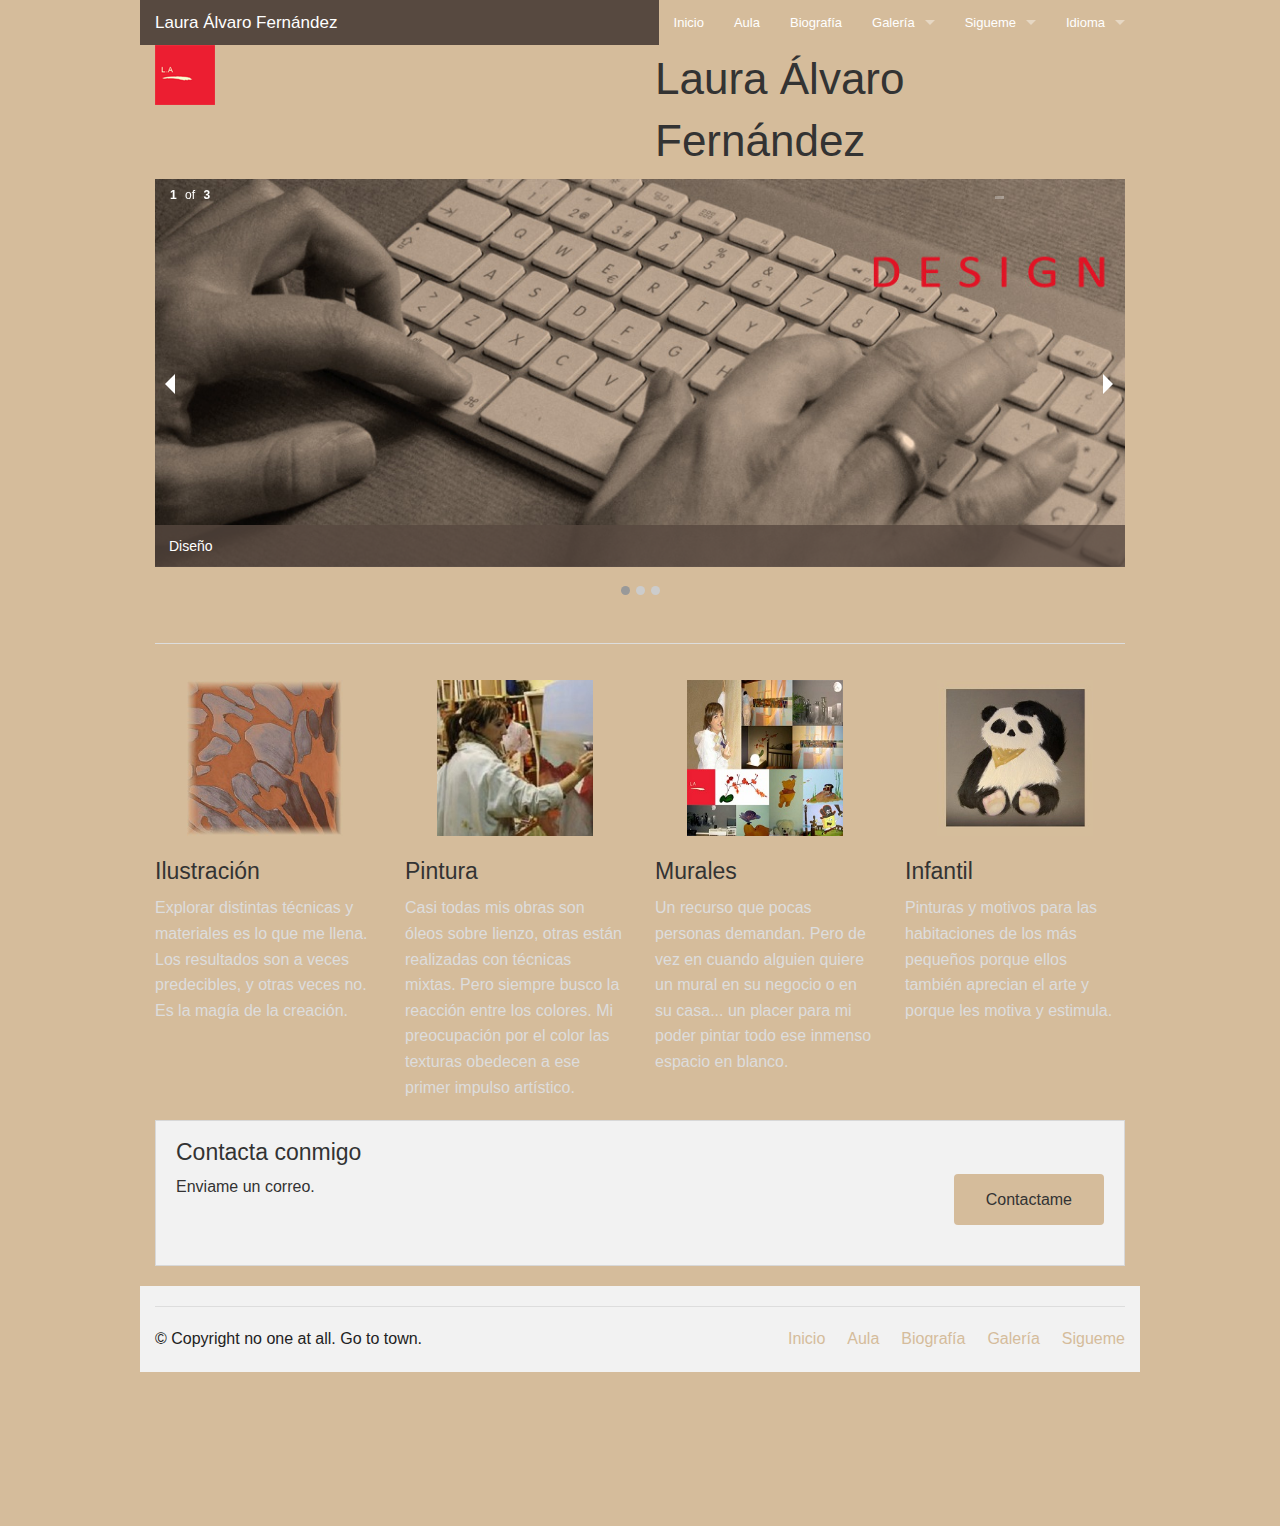
<file: index.html>
﻿<!doctype html>
<html class="no-js" lang="es">
    <head>
        <meta charset="utf-8" />
        <meta name="viewport" content="width=device-width, initial-scale=1.0" />
        <meta name="google-site-verification" content="RPw7NHPspMvpUeJWA0g98Z6RGwYEARPTIx4iC9nxa9I" />
        <title>Laura Álvaro Fernández </title>
        <meta name="Description" content="Licenciada en Diseño de Moda por la Universidad de Southampton, U. K.
              Titulada en  Diseño Gráfico, Diseño Web, Decoración y Escaparatismo"/>
        <meta name="Keywords" lang="es" content="Pintora, Muralista, Diseñadora, Diseño Gráfico, Diseño Web, Decoración, Escaparatismo, Diseño de Moda"/>
        <meta name="Keywords" lang="en" content="Painter, Muralist, Designer, Graphic Design, Web Design, Decoration, Showcase, Fashion Design"/>
        <meta name="google-translate-customization" content="1d3f72f77b110b6b-ebbe14d9078491ab-g0b8064a8854b1e67-e"/>
        <link rel="icon" type="image/png" href="favicon.ico" />
        <link id="normalizar" rel="stylesheet" href="css/normalize.css" />
        <link id="fundacion" rel="stylesheet" href="css/foundation.css" />
        <link id="fundacion_iconos" rel="stylesheet" href="css/foundation-icons.css" />
        <link id="personal" rel="stylesheet" href="css/personalizacion.css" />
        <link rel="alternate" type="application/rss+xml" title="ROR" href="ror.xml" />
        <link type="text/plain" rel="author" href="http://www.lauraalvaro.es/humans.txt" />
    </head>
    <body>
        <div id="contenedor" class="row">
            <div id="navFija" class="fix-height">
                <nav title="Barra de navegación" class="top-bar" data-topbar>
                    <ul class="title-area">
                        <li class="name">
                            <h1><a href="#" rel="author">Laura Álvaro Fernández</a></h1>
                        </li>
                        <li class="divider"></li>
                        <li class="toggle-topbar menu-icon">
                            <a href="#">Menu</a>
                        </li>
                        <li class="divider"></li>
                    </ul>
                    <section class="top-bar-section">
                        <!-- Right Nav Section -->
                        <ul class="right">
                            <li class="active">
                                <a href="#">Inicio</a>
                            </li>
                            <li class="active">
                                <a href="#">Aula</a>
                            </li>
                            <li class="active">
                                <a href="index.html#biografia" data-reveal-id="biografia" rel="author">Biografía</a>
                            </li>
                            <li class="has-dropdown">
                                <a href="#" rel="next">Galería</a>
                                <ul class="dropdown">
                                    <li>
                                        <a  class="fi-photo" href="index.html#ilustracion" data-reveal-id="ilustracion" rel="next"> Ilustración</a>
                                    </li>
                                    <li>
                                        <a class="fi-photo" href="index.html#pintura" data-reveal-id="pintura" rel="next"> Pintura</a>
                                    </li>
                                    <li>
                                        <a class="fi-photo" href="index.html#mural" data-reveal-id="mural" rel="next"> Mural</a>
                                    </li>
                                    <li>
                                        <a class="fi-photo" href="index.html#infantil" data-reveal-id="infantil" rel="next"> Infantil</a>
                                    </li>
                                </ul>
                            </li>
                            <li class="has-dropdown">
                                <a href="#" rel="author">Sigueme</a>
                                <ul class="dropdown">
                                    <li>
                                        <a class="fi-social-facebook" href="https://es-la.facebook.com/laura.alvarofernandez.9" target="_blank" rel="author"> Facebook</a>
                                    </li>
                                    <li>
                                        <a class="fi-social-linkedin" href="http://es.linkedin.com/pub/laura-alvaro/26/7a4/b64" target="_blank" rel="author"> Linkedin</a>
                                    </li>
                                    <li>
                                        <a class="fi-social-blogger" href="http://lauraalvarofernandez.blogspot.com.es/" target="_blank" rel="author"> Blog</a>
                                    </li>
                                    <li >
                                        <a class="fi-social-pinterest" href="http://www.pinterest.com/lauraalvarof/" target="_blank" rel="author"> Pinterest</a>
                                    </li>
                                    <li>
                                        <a class="fi-social-twitter" href="https://twitter.com/LauraAlvaroF" target="_blank" rel="author"> Twiter</a>
                                    </li>
                                </ul>
                            </li>
                             <li class="has-dropdown">
                                 <a href="#" rel="author">Idioma</a>
                                 <ul class="dropdown">
                                     <li>
                                         <a id="google_translate_element" href="#"></a>
                                     </li>
                                 </ul>
                                
                            </li>
                        </ul>
                        <!-- Left Nav Section -->
                        <ul class="left">
                           
                        </ul>
                    </section>
                </nav>
            </div>
            <div class="large-3 columns">
                <img src="img/logo.png" alt="Logo Laura Álvaro Fernández" title="Logo Laura Álvaro Fernández" height="60" width="60"/>
            </div>
            <div class="large-6 columns">
                <h1 class="circle">Laura Álvaro Fernández</h1>
            </div>
            <!--
            <div class="large-12 columns">
            <ul class="left button-group">
            <li><a href="#" class="button">Inicio</a></li>
            <li><a href="#" class="button">Aula</a></li>
            <li><a href="#" class="button">Biografía</a></li>
            <li><a href="#" class="button">Galería</a></li>
            <li><a href="#" class="button">Sigueme</a></li>
            </ul>
            </div>
            -->
        </div>

        <!-- End Header and Nav -->

        <!-- First Band (Slider) -->

        <article class="row">
            <section class="large-12 columns">
                <!--
                <div id="slider">
                <img src="http://placehold.it/1000x400&text=[ img 1 ]" />
                </div>
                -->
                <ul title="Slaider de presentación" class="example-orbit" data-orbit>
                    <li>
                        <img src="img/Slaider/DESIGN.jpg" alt="Diseño" title="Diseño" width="1000" height="400" />
                        <div class="orbit-caption">
                            Diseño
                        </div>
                    </li>
                    <li>
                        <img src="img/Slaider/ILUSTRATION.jpg" alt="Ilustración" title="Ilusttración" width="1000" height="400" />
                        <div class="orbit-caption">
                            Ilustración
                        </div>
                    </li>
                    <li>
                        <img src="img/Slaider/ART.jpg" alt="Arte" title="Arte" width="1000" height="400" />
                        <div class="orbit-caption">
                            Arte
                        </div>
                    </li>
                    <!-- <li>
                         <img src="img/Slaider/ATISTICIMPULSE.gif" alt="Impulso artistico" title="Impulso artistico" width="1000" height="400" />
                         <div class="orbit-caption">
                             Impulso artistico
                         </div>
                     </li>-->
                </ul>
                <hr />
            </section>
        </article>
        <!-- Three-up Content Blocks -->
        <article class="row">
            <section class="large-3 columns">
                <a href="index.html#ilustracion" data-reveal-id="ilustracion" class="button accordion">
                    <img src="img/Ilustracion/Cabecera.JPG" alt="Ilustración" title="Ilustración" width="220" height="220"/>
                </a>                
                <h4>Ilustración</h4>
                <p>
                    Explorar distintas técnicas y materiales es lo que me llena. Los resultados son a veces predecibles, y otras veces no. Es la magía de la creación.
                </p>
            </section>
            <section class="large-3 columns">
                <a href="index.html#pintura" data-reveal-id="pintura" class="button accordion">
                    <img src="img/Pintura/Cabeceralaura.JPG" alt="Pintura" title="Pintura" width="220" height="220"/>
                </a>                
                <h4>Pintura</h4>
                <p>
                    Casi todas mis obras son óleos sobre lienzo, otras están realizadas con técnicas mixtas. Pero siempre busco la reacción entre los colores. Mi preocupación por el color  las texturas obedecen a ese primer impulso artístico.
                </p>
            </section>
            <section class="large-3 columns">
                <a href="index.html#mural" data-reveal-id="mural" class="button accordion">
                    <img src="img/Murales/Cabecera.jpg" alt="Mural" title="Mural" width="220" height="220"/>
                </a>
                <h4>Murales</h4>
                <p>
                    Un recurso que pocas personas demandan. Pero de vez en cuando alguien quiere un mural en su negocio o en su casa... un placer para mi poder pintar todo ese inmenso espacio en blanco.
                </p>
            </section>
            <section class="large-3 columns">
                <a href="index.html#infantil" data-reveal-id="infantil" class="button accordion">
                    <img src="img/Kids/Cabecera.jpg" alt="Infantil" title="Infantil" width="220" height="220"/>
                </a>                
                <h4>Infantil</h4>
                <p>
                    Pinturas y motivos para las habitaciones de los más pequeños porque ellos también aprecian el arte y porque les motiva y estimula.
                </p>
            </section>
        </article>
        <!-- Call to Action Panel -->
        <div class="row">
            <div class="large-12 columns">

                <div class="panel">
                    <h4>Contacta conmigo</h4>

                    <div class="row">
                        <div class="large-9 columns">
                            <p>
                                Enviame un correo.
                            </p>
                        </div>
                        <div class="large-3 columns">
                            <a href="index.html#formcontacto" data-reveal-id="formcontacto" class="radius button right">Contactame</a>
                        </div>
                    </div>
                </div>

            </div>
        </div>
        <!-- Footer -->
        <footer class="row">
            <div class="large-12 columns">
                <hr />
                <div class="row">
                    <div class="large-6 columns">
                        <p>
                            © Copyright no one at all. Go to town.
                        </p>
                    </div>
                    <div class="large-6 columns">
                        <ul class="inline-list right">
                            <li>
                                <a href="#">Inicio</a>
                            </li>
                            <li>
                                <a href="#">Aula</a>
                            </li>
                            <li>
                                <a href="index.html#biografia" data-reveal-id="biografia">Biografía</a>
                            </li>
                            <li>
                                <a href="#" data-dropdown="drop1">Galería</a>
                                <ul title="Enlaces a las secciones de la página." id="drop1" class="f-dropdown" data-dropdown-content>
                                    <li>
                                        <a class="fi-photo" href="index.html#ilustracion" data-reveal-id="ilustracion"> Ilustración</a>
                                    </li>
                                    <li>
                                        <a class="fi-photo" href="index.html#pintura" data-reveal-id="pintura"> Pintura</a>
                                    </li>
                                    <li>
                                        <a class="fi-photo" href="index.html#mural" data-reveal-id="mural"> Mural</a>
                                    </li>
                                    <li>
                                        <a class="fi-photo" href="index.html#infantil" data-reveal-id="infantil"> Infantil</a>
                                    </li>
                                </ul>
                            </li>
                            <li>
                                <a href="#" data-dropdown="drop2">Sigueme</a>
                                <ul title="Enlaces a las conexiones sociales de la autora." id="drop2" class="f-dropdown" data-dropdown-content>
                                    <li>
                                        <a class="fi-social-facebook" href="https://es-la.facebook.com/laura.alvarofernandez.9" target="_blank"> Facebook</a>
                                    </li>
                                    <li>
                                        <a class="fi-social-linkedin" href="http://es.linkedin.com/pub/laura-alvaro/26/7a4/b64" target="_blank"> Linkedin</a>
                                    </li>
                                    <li>
                                        <a class="fi-social-blogger" href="http://lauraalvarofernandez.blogspot.com.es/" target="_blank"> Blog</a>
                                    </li>
                                    <li>
                                        <a class="fi-social-pinterest" href="http://www.pinterest.com/lauraalvarof/" target="_blank"> Pinterest</a>
                                    </li>
                                    <li>
                                        <a class="fi-social-twitter" href="https://twitter.com/LauraAlvaroF" target="_blank"> Twiter</a>
                                    </li>
                                </ul>
                            </li>
                        </ul>
                    </div>
                </div>
            </div>
        </footer>
        <!--Elementos que se lanzan desde los apartados de contenido insertados en ver más-->
        <section title="Tecnica de ilustración." id="ilustracion" class="reveal-modal small" data-reveal>
            <a class="close-reveal-modal fi-x"></a>
            <h2>Ilustración</h2>
            <ul alt="Serie blanca Batterfy 1." title="Serie blanca Batterfy 1." class="" data-bind>
                <li>
                    <a href="index.html#butterfly1" data-reveal-id="butterfly1" class="th">
                        <img src="img/Ilustracion/Butterfly/bt1.png" alt="Serie Batterfly 1 imagen" title="Serie Batterfly 1 imagen" width="75" height="75"/> 
                        <p class="oculto">Cuadros imitando el dibujo de las alas de las mariposas. Serie blanca</p>
                        <small class="circle">Serie Batterfly 1</small> 
                    </a>
                </li>
                <li>
                    <a href="index.html#butterfly2" data-reveal-id="butterfly2" class="th"> 
                        <img src="img/Ilustracion/Butterfly/btf1.png" alt="Serie Batterfly 2 imagen" title="Serie Batterfly 2 imagen" width="75" height="75"/>
                        <p class="oculto">Cuadros imitando el dibujo de las alas de las mariposas. Serie marrón</p>
                        <small class="circle">Serie Batterfly 2</small> 
                    </a>
                </li>
                <li>
                    <a href="index.html#butterfly3" data-reveal-id="butterfly3" class="th"> 
                        <img src="img/Ilustracion/Butterfly/btfl1.png" alt="Serie Batterfly 3 imagen" title="Serie Batterfly 3 imagen" width="75" height="75"/>
                        <p class="oculto">Cuadros imitando el dibujo de las alas de las mariposas. Serie multicolor</p>
                        <small class="circle">Serie Batterfly 3</small> 
                    </a>
                </li>
                <li>
                    <a href="index.html#fe2o3" data-reveal-id="fe2o3" class="th"> 
                        <img src="img/Ilustracion/Fe2O3/fe1.png" alt="Serie Fe2O3 imagen" title="Serie Fe2O3 imagen" width="75" height="75"/>
                        <p class="oculto">Cuadros imitando el oxido de hierro. Serie multicolor</p>
                        <small class="circle">Serie Fe2O3</small> 
                    </a>
                </li>
            </ul>
            <section title="Serie Butterfy 1 presentación." id="butterfly1" class="reveal-modal xlarge" data-reveal>
                <a class="close-reveal-modal fi-x"></a>
                <h3>Butterfly 1</h3>
                <ul class="clearing-thumbs" data-clearing>
                    <li>
                        <a href="img/Ilustracion/Butterfly/bt1.JPG" type="image/jpg"> 
                            <img src="img/Ilustracion/Butterfly/bt1.png" alt="Serie Butterfly 1.1" title="Serie Butterfly 1.1" width="75" height="75"/> 
                        </a>
                    </li>
                    <li>
                        <a href="img/Ilustracion/Butterfly/bt2.JPG " type="image/jpg"> 
                            <img src="img/Ilustracion/Butterfly/bt2.png" alt="Serie Butterfly 1.2" title="Serie Butterfly 1.2" width="75" height="75"/> 
                        </a>
                    </li>
                    <li>
                        <a href="img/Ilustracion/Butterfly/bt3.JPG " type="image/jpg"> 
                            <img src="img/Ilustracion/Butterfly/bt3.png" alt="Serie Butterfly 1.3" title="Serie Butterfly 1.3" width="75" height="75"/> 
                        </a>
                    </li>
                    <li>
                        <a href="img/Ilustracion/Butterfly/bt4.JPG" type="image/jpg"> 
                            <img src="img/Ilustracion/Butterfly/bt4.png" alt="Serie Butterfly 1.4" title="Serie Butterfly 1.4" width="75" height="75"/> 
                        </a>
                    </li>
                    <li>
                        <a href="img/Ilustracion/Butterfly/bt5.JPG" type="image/jpg"> 
                            <img src="img/Ilustracion/Butterfly/bt5.png" alt="Serie Butterfly 1.5" title="Serie Butterfly 1.5" width="75" height="75"/> 
                        </a>
                    </li>
                    <li>
                        <a href="img/Ilustracion/Butterfly/bt6.JPG" type="image/jpg"> 
                            <img src="img/Ilustracion/Butterfly/bt6.png" alt="Serie Butterfly 1.6" title="Serie Butterfly 1.6" width="75" height="75"/> 
                        </a>
                    </li>
                    <li>
                        <a href="img/Ilustracion/Butterfly/bt7.JPG" type="image/jpg"> 
                            <img src="img/Ilustracion/Butterfly/bt7.png" alt="Serie Butterfly 1.7" title="Serie Butterfly 1.7" width="75" height="75"/> 
                        </a>
                    </li>
                </ul>
            </section>
            <section id="butterfly2" class="reveal-modal xlarge" data-reveal>
                <a class="close-reveal-modal fi-x"></a>
                <h3>Butterfly 2</h3>
                <ul class="clearing-thumbs" data-clearing>
                    <li>
                        <a href="img/Ilustracion/Butterfly/btf1.JPG" type="image/jpg"> 
                            <img src="img/Ilustracion/Butterfly/btf1.png" alt="Serie Butterfly 2.1" title="Serie Butterfly 2.1" height="75" width="75"/> 
                        </a>
                    </li>
                    <li>
                        <a href="img/Ilustracion/Butterfly/btf2.JPG" type="image/jpg"> 
                            <img src="img/Ilustracion/Butterfly/btf2.png" alt="Serie Butterfly 2.2" title="Serie Butterfly 2.2" height="75" width="75"/> 
                        </a>
                    </li>
                    <li>
                        <a href="img/Ilustracion/Butterfly/btf3.JPG" type="image/jpg"> 
                            <img src="img/Ilustracion/Butterfly/btf3.png" alt="Serie Butterfly 2.3" title="Serie Butterfly 2.3" height="75" width="75"/> 
                        </a>
                    </li>
                    <li>
                        <a href="img/Ilustracion/Butterfly/btf4.JPG" type="image/jpg"> 
                            <img src="img/Ilustracion/Butterfly/btf4.png" alt="Serie Butterfly 2.4" title="Serie Butterfly 2.4" height="75" width="75"/> 
                        </a>
                    </li>
                    <li>
                        <a href="img/Ilustracion/Butterfly/btf5.JPG" type="image/jpg"> 
                            <img src="img/Ilustracion/Butterfly/btf5.png" alt="Serie Butterfly 2.5" title="Serie Butterfly 2.5" height="75" width="75"/> 
                        </a>
                    </li>
                    <li>
                        <a href="img/Ilustracion/Butterfly/btf6.JPG" type="image/jpg"> 
                            <img src="img/Ilustracion/Butterfly/btf6.png" alt="Serie Butterfly 2.6" title="Serie Butterfly 2.6" height="75" width="75"/> 
                        </a>
                    </li>
                    <li>
                        <a href="img/Ilustracion/Butterfly/btf7.JPG" type="image/jpg"> 
                            <img src="img/Ilustracion/Butterfly/btf7.png" alt="Serie Butterfly 2.7" title="Serie Butterfly 2.7" height="75" width="75"/> 
                        </a>
                    </li>
                </ul>
            </section>
            <section id="butterfly3" class="reveal-modal xlarge" data-reveal>
                <a class="close-reveal-modal fi-x"></a>
                <h3>Butterfly 3</h3>
                <ul class="clearing-thumbs" data-clearing>
                    <li>
                        <a href="img/Ilustracion/Butterfly/btfl1.JPG" type="image/jpg"> 
                            <img src="img/Ilustracion/Butterfly/btfl1.png" alt="Serie Butterfly 3.1" title="Serie Butterfly 3.1" height="75" width="75"/> 
                        </a>
                    </li>
                    <li>
                        <a href="img/Ilustracion/Butterfly/btfl2.JPG" type="image/jpg"> 
                            <img src="img/Ilustracion/Butterfly/btfl2.png" alt="Serie Butterfly 3.2" title="Serie Butterfly 3.2" height="75" width="75"/> 
                        </a>
                    </li>
                    <li>
                        <a href="img/Ilustracion/Butterfly/btfl3.JPG " type="image/jpg"> 
                            <img src="img/Ilustracion/Butterfly/btfl3.png" alt="Serie Butterfly 3.3" title="Serie Butterfly 3.3" height="75" width="75"/> 
                        </a>
                    </li>
                    <li>
                        <a href="img/Ilustracion/Butterfly/btfl4.JPG" type="image/jpg"> 
                            <img src="img/Ilustracion/Butterfly/btfl4.png" alt="Serie Butterfly 3.4" title="Serie Butterfly 3.4" height="75" width="75"/> 
                        </a>
                    </li>
                    <li>
                        <a href="img/Ilustracion/Butterfly/btfl5.JPG" type="image/jpg"> 
                            <img src="img/Ilustracion/Butterfly/btfl5.png" alt="Serie Butterfly 3.5" title="Serie Butterfly 3.5" height="75" width="75"/> 
                        </a>
                    </li>
                    <li>
                        <a href="img/Ilustracion/Butterfly/btfl6.JPG" type="image/jpg"> 
                            <img src="img/Ilustracion/Butterfly/btfl6.png" alt="Serie Butterfly 3.6" title="Serie Butterfly 3.6" height="75" width="75"/> 
                        </a>
                    </li>
                    <li>
                        <a href="img/Ilustracion/Butterfly/btfl7.JPG" type="image/jpg"> 
                            <img src="img/Ilustracion/Butterfly/btfl7.png" alt="Serie Butterfly 3.7" title="Serie Butterfly 3.7" height="75" width="75"/> 
                        </a>
                    </li>
                    <li>
                        <a href="img/Ilustracion/Butterfly/btfll4.jpg" type="image/jpg"> 
                            <img src="img/Ilustracion/Butterfly/btfll4.png" alt="Serie Butterfly 3.8" title="Serie Butterfly 3.8" height="75" width="75"/> 
                        </a>
                    </li>
                </ul>
            </section>
            <section id="fe2o3" class="reveal-modal xlarge" data-reveal>
                <a class="close-reveal-modal fi-x"></a>
                <h3>Fe2O3</h3>
                <ul class="clearing-thumbs" data-clearing>
                    <li>
                        <a href="img/Ilustracion/Fe2O3/fe1.JPG" type="image/jpg"> 
                            <img src="img/Ilustracion/Fe2O3/fe1.png" alt="Serie Fe2O3 1" title="Serie Fe2O3 1" height="105" width="75"/> 
                        </a>
                    </li>
                    <li>
                        <a href="img/Ilustracion/Fe2O3/fe2.JPG" type="image/jpg"> 
                            <img src="img/Ilustracion/Fe2O3/fe2.png" alt="Serie Fe2O3 2" title="Serie Fe2O3 2" height="105" width="75"/> </a>
                    </li>
                    <li>
                        <a href="img/Ilustracion/Fe2O3/fe3.JPG" type="image/jpg"> 
                            <img src="img/Ilustracion/Fe2O3/fe3.png" alt="Serie Fe2O3 3" title="Serie Fe2O3 3" height="105" width="75"/> </a>
                    </li>
                    <li>
                        <a href="img/Ilustracion/Fe2O3/fe4.JPG" type="image/jpg"> 
                            <img src="img/Ilustracion/Fe2O3/fe4.png" alt="Serie Fe2O3 4" title="Serie Fe2O3 4" height="105" width="75"> 
                        </a>
                    </li>
                    <li>
                        <a href="img/Ilustracion/Fe2O3/fe5.JPG" type="image/jpg"> 
                            <img src="img/Ilustracion/Fe2O3/fe5.png" alt="Serie Fe2O3 5" title="Serie Fe2O3 5" height="105" width="75"> 
                        </a>
                    </li>
                    <li>
                        <a href="img/Ilustracion/Fe2O3/fe6.JPG" type="image/jpg"> 
                            <img src="img/Ilustracion/Fe2O3/fe6.png" alt="Serie Fe2O3 6" title="Serie Fe2O3 6" height="105" width="75"/> 
                        </a>
                    </li>
                </ul>
            </section>
        </section>
        <section id="pintura" class="reveal-modal small" data-reveal="">
            <h2>Pintura</h2>
            <a class="close-reveal-modal fi-x"></a>
            <ul class="" data-bind>
                <li>
                    <a href="index.html#actual" data-reveal-id="actual" class="th"> 
                        <img src="img/Pintura/Actual/tejados2.png" alt="Pintando actualmente" title="Pintando actualmente" height="46" width="75"/> 
                        <p class="oculto">Trabajos en los que estoy actualmente.</p>
                        <small class="circle">Actual</small> 
                    </a>
                </li>
                <li>
                    <a href="index.html#landscape" data-reveal-id="landscape" class="th"> 
                        <img src="img/Pintura/Landscape/gbreton.png" alt="Landscape imagen" title="Landscape imagen" height="59" width="75"/> 
                        <p class="oculto">Cuadros que utilizan como base la tierra riojana.</p>
                        <small class="circle">Landscape</small> 
                    </a>
                </li>
                <li>
                    <a href="index.html#seascape" data-reveal-id="seascape" class="th"> 
                        <img src="img/Pintura/Seascape/g1cambados.png" alt="Seascape imagen" title="Seascape imagen" height="48" width="75"/> 
                        <p class="oculto">Cuadros tomados de tierras gallegas. </p>
                        <small class="circle">Seascape</small> 
                    </a>
                </li>
                <li>
                    <a href="index.html#playacatedrales1" data-reveal-id="playacatedrales1" class="th"> 
                        <img src="img/Pintura/PlayaCatedrales/Captura.png" alt="Playa de las catedrales" title="Playa de las catedrales" height="68" width="75"/>
                        <p class="oculto">Serie de cuadros dedicados a la Playa de las Catedrales.</p>
                        <small class="circle">Playa de las catedrales 1</small> 
                    </a>
                </li>
                <li>
                    <a href="index.html#playacatedrales2" data-reveal-id="playacatedrales2" class="th"> 
                        <img src="img/Pintura/PlayaCatedrales/oleo-1.png" alt="Playa de las catedrales" title="Playa de las catedrales" height="75" width="75"/> 
                        <p class="oculto">Serie de cuadros dedicados a la Playa de las Catedrales.</p>
                        <small class="circle">Playa de las catedrales 2</small> 
                    </a>
                </li>
                <li>
                    <a href="index.html#playacatedralessala" data-reveal-id="playacatedralessala" class="th"> 
                        <img src="img/Pintura/PlayaCatedrales/sala-oleo-5.png" alt="Playa de las catedrales" title="Playa de las catedrales" height="93" width="75"/> 
                        <p class="oculto">Fotografías que muestran la integración de los cuadros en diferentes viviendas.</p>
                        <small class="circle">Playa de las catedrales decoración</small> 
                    </a>
                </li>
                <li>
                    <a href="index.html#otros" data-reveal-id="otros" class="th"> 
                        <img src="img/Pintura/Otros/belleepoque.png" alt="Otros imagen" title="Otros imagen" height="89" width="75"/> 
                        <p class="oculto">Serie de cuadros sin un tema específico.</p>
                        <small class="circle">Otros</small> 
                    </a>
                </li>
            </ul>
            <section id="actual" class="reveal-modal xlarge" data-reveal>
                <a class="close-reveal-modal fi-x"></a>
                <h3>Actual</h3>
                <ul class="clearing-thumbs" data-clearing>
                    <li>
                        <a href="img/Pintura/Actual/tejados2.JPG " type="image/jpg"> 
                            <img src="img/Pintura/Actual/tejados2.png" alt="Pintando actualmente" title="Otros" height="89" width="75"/>
                        </a>
                    </li>
                </ul>
            </section>
            <section id="landscape" class="reveal-modal xlarge" data-reveal>
                <a class="close-reveal-modal fi-x"></a>
                <h3>Landscape</h3>
                <ul class="clearing-thumbs" data-clearing>
                    <li>
                        <a href="img/Pintura/Landscape/gbreton.jpg" type="image/jpg"> 
                            <img src="img/Pintura/Landscape/gbreton.png" alt="Breton" title="Breton" height="59" width="75"/> 
                        </a>
                    </li>
                    <li>
                        <a href="img/Pintura/Landscape/gbriones1.jpg" type="image/jpg"> 
                            <img src="img/Pintura/Landscape/gbriones1.png" alt="Briones" title="Briones" height="100" width="75"/> 
                        </a>
                    </li>
                    <li>
                        <a href="img/Pintura/Landscape/gbriones2.JPG" type="image/jpg"> 
                            <img src="img/Pintura/Landscape/gbriones2.png" alt="Briones" title="Briones" height="100" width="75"/> 
                        </a>
                    </li>
                    <li>
                        <a href="img/Pintura/Landscape/gcuartopuente.jpg"> 
                            <img src="img/Pintura/Landscape/gcuartopuente.png" alt="Cuarto puente" title="Cuarto puente" height="56" width="75"/> 
                        </a>
                    </li>
                    <li>
                        <a href="img/Pintura/Landscape/ghayedos.jpg" type="image/jpg"> 
                            <img src="img/Pintura/Landscape/ghayedos.png" alt="Hayedos" title="Hayedos" height="58" width="75"/> 
                        </a>
                    </li>
                    <li>
                        <a href="img/Pintura/Landscape/gleondormido.jpg" type="image/jpg"> 
                            <img src="img/Pintura/Landscape/gleondormido.png" alt="León dormido" title="León dormido" height="60" width="75"/> 
                        </a>
                    </li>
                    <li>
                        <a href="img/Pintura/Landscape/glogrono.JPG" type="image/jpg"> 
                            <img src="img/Pintura/Landscape/glogrono.png" alt="Logroño" title="Logroño" height="54" width="75"/> 
                        </a>
                    </li>
                    <li>
                        <a href="img/Pintura/Landscape/gortigosa.jpg" type="image/jpg"> 
                            <img src="img/Pintura/Landscape/gortigosa.png" alt="Ortigosa" title="Ortigosa" height="125" width="75"/> 
                        </a>
                    </li>
                    <li>
                        <a href="img/Pintura/Landscape/gportales.jpg" type="image/jpg"> 
                            <img src="img/Pintura/Landscape/gportales.png" alt="Portales" title="Portales" height="56" width="75"/> 
                        </a>
                    </li>
                    <li>
                        <a href="img/Pintura/Landscape/gvinas.jpg" type="image/jpg"> 
                            <img src="img/Pintura/Landscape/gvinas.png" alt="Viñas" title="Viñas" height="106" width="75"/> 
                        </a>
                    </li>
                </ul>
            </section>
            <section id="seascape" class="reveal-modal xlarge" data-reveal>
                <a class="close-reveal-modal fi-x"></a>
                <h3>Seascape</h3>
                <ul class="clearing-thumbs" data-clearing>
                    <li>
                        <a href="img/Pintura/Seascape/g1cambados.jpg" type="image/jpg"> 
                            <img src="img/Pintura/Seascape/g1cambados.png" alt="Cambados 1" title="Cambados 1" height="48" width="75"/> 
                        </a>
                    </li>
                    <li>
                        <a href="img/Pintura/Seascape/g2cambados.jpg" type="image/jpg"> 
                            <img src="img/Pintura/Seascape/g2cambados.png" alt="Cambados 2" title="Cambados 2" height="56" width="75"/> 
                        </a>
                    </li>
                    <li>
                        <a href="img/Pintura/Seascape/g3cambados.jpg" type="image/jpg"> 
                            <img src="img/Pintura/Seascape/g3cambados.png" alt="Cambados 3" title="Cambados 3" height="61" width="75"/> 
                        </a>
                    </li>
                </ul>
            </section>
            <section id="playacatedrales1" class="reveal-modal xlarge" data-reveal>
                <a class="close-reveal-modal fi-x"></a>
                <h3>Playa de las Catedrales 1</h3>
                <ul class="clearing-thumbs" data-clearing>
                    <li>
                        <a href="img/Pintura/PlayaCatedrales/Captura.JPG" type="image/jpg"> 
                            <img src="img/Pintura/PlayaCatedrales/Captura.png " alt="Playa de las Catedrales 1" title="Playa de las Catedrales 1" height="68" width="75"/> 
                        </a>
                    </li>
                    <li>
                        <a href="img/Pintura/PlayaCatedrales/Captura2.JPG" type="image/jpg"> 
                            <img src="img/Pintura/PlayaCatedrales/Captura2.png" alt="Playa de las Catedrales 1" title="Playa de las Catedrales 1" height="67" width="75"/> 
                        </a>
                    </li>
                    <li>
                        <a href="img/Pintura/PlayaCatedrales/Captura3.JPG" type="image/jpg"> 
                            <img src="img/Pintura/PlayaCatedrales/Captura3.png" alt="Playa de las Catedrales 1" title="Playa de las Catedrales 1" height="48" width="75"/> 
                        </a>
                    </li>
                    <li>
                        <a href="img/Pintura/PlayaCatedrales/amarillo2.jpg" type="image/jpg"> 
                            <img src="img/Pintura/PlayaCatedrales/amarillo2.png" alt="Playa de las Catedrales 1" title="Playa de las Catedrales 1" height="129" width="75"/> 
                        </a>
                    </li>
                    <li>
                        <a href="img/Pintura/PlayaCatedrales/oleo-1.jpg" type="image/jpg"> 
                            <img src="img/Pintura/PlayaCatedrales/oleo-1.png" alt="Playa de las Catedrales 1" title="Playa de las Catedrales 1" height="75" width="75"/> 
                        </a>
                    </li>
                    <li>
                        <a href="img/Pintura/PlayaCatedrales/oleo-3g.jpg" type="image/jpg"> 
                            <img src="img/Pintura/PlayaCatedrales/oleo-3g.png" alt="Playa de las Catedrales 1" title="Playa de las Catedrales 1" height="75" width="75"/> 
                        </a>
                    </li>
                    <li>
                        <a href="img/Pintura/PlayaCatedrales/oleo-5g.jpg" type="image/jpg"> 
                            <img src="img/Pintura/PlayaCatedrales/oleo-5g.png" alt="Playa de las Catedrales 1" title="Playa de las Catedrales 1" height="112" width="75"/> 
                        </a>
                    </li>
                </ul>
            </section>
            <section id="playacatedrales2" class="reveal-modal xlarge" data-reveal>
                <a class="close-reveal-modal fi-x"></a>
                <h3>Playa de las Catedrales 2</h3>
                <ul class="clearing-thumbs" data-clearing>
                    <li>
                        <a href="img/Pintura/PlayaCatedrales/oleo-6.jpg" type="image/jpg"> 
                            <img src="img/Pintura/PlayaCatedrales/oleo-6.png" alt="Playa de las Catedrales 2" title="Playa de las Catedrales 2" height="57" width="75"/> 
                        </a>
                    </li>
                    <li>
                        <a href="img/Pintura/PlayaCatedrales/oleo-7g.jpg" type="image/jpg"> 
                            <img src="img/Pintura/PlayaCatedrales/oleo-7g.png" alt="Playa de las Catedrales 2" title="Playa de las Catedrales 2" height="51" width="75"/> 
                        </a>
                    </li>
                    <li>
                        <a href="img/Pintura/PlayaCatedrales/oleo-8g.jpg" type="image/jpg"> 
                            <img src="img/Pintura/PlayaCatedrales/oleo-8g.png" alt="Playa de las Catedrales 2" title="Playa de las Catedrales 2" height="57" width="75"/> 
                        </a>
                    </li>
                    <li>
                        <a href="img/Pintura/PlayaCatedrales/oleo2.jpg" type="image/jpg"> 
                            <img src="img/Pintura/PlayaCatedrales/oleo2.png" alt="Playa de las Catedrales 2" title="Playa de las Catedrales 2" height="74" width="75"/> 
                        </a>
                    </li>
                    <li>
                        <a href="img/Pintura/PlayaCatedrales/oleo4-4g.jpg" type="image/jpg"> 
                            <img src="img/Pintura/PlayaCatedrales/oleo4-4g.png" alt="Playa de las Catedrales 2" title="Playa de las Catedrales 2" height="51" width="75"/> 
                        </a>
                    </li>
                    <li>
                        <a href="img/Pintura/PlayaCatedrales/playacatedrales1web.jpg" type="image/jpg"> 
                            <img src="img/Pintura/PlayaCatedrales/playacatedrales1web.png" alt="Playa de las Catedrales 2" title="Playa de las Catedrales 2" height="75" width="75"/> 
                        </a>
                    </li>
                </ul>
            </section>
            <section id="playacatedralessala" class="reveal-modal xlarge" data-reveal>
                <a class="close-reveal-modal fi-x"></a>
                <h3>Playa de las Catedrales decoración</h3>
                <ul class="clearing-thumbs" data-clearing>
                    <li>
                        <a href="img/Pintura/PlayaCatedrales/sala-amarillo3.jpg" type="image/jpg"> 
                            <img src="img/Pintura/PlayaCatedrales/sala-amarillo3.png" alt="Playa de las Catedrales decoración" title="Playa de las Catedrales decoración" height="129" width="75"/> 
                        </a>
                    </li>
                    <li>
                        <a href="img/Pintura/PlayaCatedrales/sala-oleo-5.jpg" type="image/jpg"> 
                            <img src="img/Pintura/PlayaCatedrales/sala-oleo-5.png" alt="Playa de las Catedrales decoración" title="Playa de las Catedrales decoración" height="93" width="75"/> 
                        </a>
                    </li>
                    <li>
                        <a href="img/Pintura/PlayaCatedrales/sala-oleo-7.jpg " type="image/jpg"> 
                            <img src="img/Pintura/PlayaCatedrales/sala-oleo-7.png" alt="Playa de las Catedrales decoración" title="Playa de las Catedrales decoración" height="64" width="75"/> 
                        </a>
                    </li>
                    <li>
                        <a href="img/Pintura/PlayaCatedrales/sala-oleo-8.jpg" type="image/jpg"> 
                            <img src="img/Pintura/PlayaCatedrales/sala-oleo-8.png" alt="Playa de las Catedrales decoración" title="Playa de las Catedrales decoración" height="65" width="75"/> 
                        </a>
                    </li>
                    <li>
                        <a href="img/Pintura/PlayaCatedrales/sala-oleo2.jpg" type="image/jpg"> 
                            <img src="img/Pintura/PlayaCatedrales/sala-oleo2.png" alt="Playa de las Catedrales decoración" title="Playa de las Catedrales decoración" height="59" width="75"/> 
                        </a>
                    </li>
                    <li>
                        <a href="img/Pintura/PlayaCatedrales/sala-oleo3.jpg" type="image/jpg"> 
                            <img src="img/Pintura/PlayaCatedrales/sala-oleo3.png" alt="Playa de las Catedrales decoración" title="Playa de las Catedrales decoración" height="61" width="75"/> 
                        </a>
                    </li>
                    <li>
                        <a href="img/Pintura/PlayaCatedrales/sala-playa-coral.jpg" type="image/jpg"> 
                            <img src="img/Pintura/PlayaCatedrales/sala-playa-coral.png" alt="Playa de las Catedrales decoración" title="Playa de las Catedrales decoración" height="46" width="75"/> 
                        </a>
                    </li>
                    <li>
                        <a href="img/Pintura/PlayaCatedrales/salagrisclaro1-1.jpg" type="image/jpg"> 
                            <img src="img/Pintura/PlayaCatedrales/salagrisclaro1-1.png" alt="Playa de las Catedrales decoración" title="Playa de las Catedrales decoración" height="58" width="75"/> 
                        </a>
                    </li>
                    <li>
                        <a href="img/Pintura/PlayaCatedrales/salaplayaazul.jpg" type="image/jpg"> 
                            <img src="img/Pintura/PlayaCatedrales/salaplayaazul.png" alt="Playa de las Catedrales decoración" title="Playa de las Catedrales decoración" height="60" width="75"/> 
                        </a>
                    </li>
                </ul>
            </section>
            <section id="otros" class="reveal-modal xlarge" data-reveal>
                <a class="close-reveal-modal fi-x"></a>
                <h3>Otros trabajos</h3>
                <ul class="clearing-thumbs" data-clearing>
                    <li>
                        <a href="img/Pintura/Otros/belleepoque.JPG" type="image/jpg"> 
                            <img src="img/Pintura/Otros/belleepoque.png" alt="Belle Epoque" title="Belle Epoque" height="89" width="75"/> 
                        </a>
                    </li>
                    <li>
                        <a href="img/Pintura/Otros/chica.JPG" type="image/jpg"> 
                            <img src="img/Pintura/Otros/chica.png" alt="Chica" title="Chica" height="68" width="75"/> 
                        </a>
                    </li>
                    <li>
                        <a href="img/Pintura/Otros/lauraoscar.JPG" type="image/jpg"> 
                            <img src="img/Pintura/Otros/lauraoscar.png" alt="Laura y Oscar" title="Laura y Oscar" height="67" width="75"/> 
                        </a>
                    </li>
                </ul>
            </section>
        </section>
        <section id="mural" class="reveal-modal small" data-reveal="">
            <h2>Murales</h2>
            <a class="close-reveal-modal fi-x"></a>
            <ul class="" data-bind>
                <li>
                    <a href="index.html#mural1" data-reveal-id="mural1" class="th"> 
                        <img src="img/Murales/mural2.png" alt="Murales" title="Murales" height="56" width="75"/> 
                        <small class="circle">Mural</small> 
                    </a>
                </li>
            </ul>
            <section id="mural1" class="reveal-modal xlarge" data-reveal>
                <a class="close-reveal-modal fi-x"></a>
                <h3>Murales</h3>
                <ul class="clearing-thumbs" data-clearing>
                    <li>
                        <a href="img/Murales/mural2.jpg" type="image/jpg"> 
                            <img src="img/Murales/mural2.png" alt="Murales 1" title="Murales 1" height="56" width="75"/> 
                        </a>
                    </li>
                    <li>
                        <a href="img/Murales/mural3.jpg" type="image/jpg"> 
                            <img src="img/Murales/mural3.png" alt="Murales 2" title="Murales 2" height="56" width="75"/> 
                        </a>
                    </li>
                    <li>
                        <a href="img/Murales/mural4.jpg" type="image/jpg"> 
                            <img src="img/Murales/mural4.png" alt="Murales 3" title="Murales 3" height="56" width="75"/> 
                        </a>
                    </li>
                    <li>
                        <a href="img/Murales/murales.jpg" type="image/jpg"> 
                            <img src="img/Murales/murales.png" alt="Murales 4" title="Murales 4" height="62" width="75"/> 
                        </a>
                    </li>
                </ul>
            </section>
        </section>
        <section id="infantil" class="reveal-modal small" data-reveal="">
            <h2>Infantil</h2>
            <a class="close-reveal-modal fi-x"></a>
            <ul class="" data-bind>
                <li>
                    <a href="index.html#animales" data-reveal-id="animales" class="th"> 
                        <img src="img/Kids/Animales/caracoles.png" alt="Murales" title="Murales 4" height="38" width="75"/>
                        <p class="oculto">Serie de cuadros dedicados a los niños. Serie animales.</p>
                        <small class="circle">Animales</small> 
                    </a>
                </li>
                <li>
                    <a href="index.html#gorditos" data-reveal-id="gorditos" class="th"> 
                        <img src="img/Kids/Gorditos/gordbibe.png" alt="Murales" title="Murales 4" height="75" width="75"/> 
                        <p class="oculto">Serie de cuadros dedicados a los niños. Serie bebes y sus juegos.</p>
                        <small class="circle">Gorditos</small> 
                    </a>
                </li>
                <li>
                    <a href="index.html#hadas" data-reveal-id="hadas" class="th"> 
                        <img src="img/Kids/Hadas/hada2.png" alt="Murales" title="Murales 4" height="75" width="75"/> 
                        <p class="oculto">Serie de cuadros dedicados a los niños. Serie Hadas.</p>
                        <small class="circle">Hadas</small> 
                    </a>
                </li>
            </ul>
            <section id="animales" class="reveal-modal xlarge" data-reveal>
                <a class="close-reveal-modal fi-x"></a>
                <h3>Animales</h3>
                <ul class="clearing-thumbs" data-clearing>
                    <li>
                        <a href="img/Kids/Animales/caracoles.jpg" type="image/jpg"> 
                            <img src="img/Kids/Animales/caracoles.png" alt="Caracoles" title="Caracoles" height="38" width="75"/> 
                        </a>
                    </li>
                    <li>
                        <a href="img/Kids/Animales/elefantes.jpg" type="image/jpg"> 
                            <img src="img/Kids/Animales/elefantes.png" alt="Elefantes" title="Elefantes" height="75" width="75"/> 
                        </a>
                    </li>
                    <li>
                        <a href="img/Kids/Animales/gato.jpg" type="image/jpg"> 
                            <img src="img/Kids/Animales/gato.png" alt="Gato" title="Gato" height="75" width="75"/> 
                        </a>
                    </li>
                    <li>
                        <a href="img/Kids/Animales/jirafa.jpg" type="image/jpg"> 
                            <img src="img/Kids/Animales/jirafa.png" alt="Jirafa" title="Jirafa" height="150" width="75"/> 
                        </a>
                    </li>
                    <li>
                        <a href="img/Kids/Animales/leona.jpg" type="image/jpg"> 
                            <img src="img/Kids/Animales/leona.png" alt="Leona" title="Leona" height="75" width="75"/> 
                        </a>
                    </li>
                    <li>
                        <a href="img/Kids/Animales/panda1.jpg" type="image/jpg"> 
                            <img src="img/Kids/Animales/panda1.png" alt="Panda tumbado" title="Panda tumbado" height="75" width="75"/> 
                        </a>
                    </li>
                    <li>
                        <a href="img/Kids/Animales/panda2.jpg" type="image/jpg"> 
                            <img src="img/Kids/Animales/panda2.png" alt="Panda sentado" title="Panda sentado" height="75" width="75"/> 
                        </a>
                    </li>
                    <li>
                        <a href="img/Kids/Animales/tortuga.jpg" type="image/jpg"> 
                            <img src="img/Kids/Animales/tortuga.png" alt="Tortuga" title="Tortuga" height="75" width="75"/> 
                        </a>
                    </li>
                </ul>
            </section>
            <section id="gorditos" class="reveal-modal xlarge" data-reveal>
                <a class="close-reveal-modal fi-x"></a>
                <h3>Gorditos</h3>
                <ul class="clearing-thumbs" data-clearing>
                    <li>
                        <a href="img/Kids/Gorditos/gordbibe.jpg" type="image/jpg"> 
                            <img src="img/Kids/Gorditos/gordbibe.png" alt="Gordito biberón" title="Gordito biberón" height="75" width="75"/> 
                        </a>
                    </li>
                    <li>
                        <a href="img/Kids/Gorditos/gordcascos.jpg" type="image/jpg"> 
                            <img src="img/Kids/Gorditos/gordcascos.png" alt="Gordito cascos" title="Gordito cascos" height="75" width="75"/> 
                        </a>
                    </li>
                    <li>
                        <a href="img/Kids/Gorditos/gordglobo.jpg" type="image/jpg"> 
                            <img src="img/Kids/Gorditos/gordglobo.png" alt="Gordito globo" title="Gordito globo" height="150" width="75"/> 
                        </a>
                    </li>
                    <li>
                        <a href="img/Kids/Gorditos/gordmariposa.jpg" type="image/jpg"> 
                            <img src="img/Kids/Gorditos/gordmariposa.png" alt="Gordito mariposa" title="Gordito mariposa" height="38" width="75"/> 
                        </a>
                    </li>
                    <li>
                        <a href="img/Kids/Gorditos/gordmariq.jpg" type="image/jpg"> 
                            <img src="img/Kids/Gorditos/gordmariq.png" alt="Gordito mariquita" title="Gordito mariquita" height="38" width="75"/> 
                        </a>
                    </li>
                    <li>
                        <a href="img/Kids/Gorditos/gordpunk.jpg" type="image/jpg"> 
                            <img src="img/Kids/Gorditos/gordpunk.png" alt="Gordito punk" title="Gordito punk" height="38" width="75"/> 
                        </a>
                    </li>
                    <li>
                        <a href="img/Kids/Gorditos/gordtambor.jpg" type="image/jpg"> 
                            <img src="img/Kids/Gorditos/gordtambor.png" alt="Gordito tambor" title="Gordito tambor" height="75" width="75"/> 
                        </a>
                    </li>
                </ul>
            </section>
            <section id="hadas" class="reveal-modal xlarge" data-reveal>
                <a class="close-reveal-modal fi-x"></a>
                <h3>Hadas</h3>
                <ul class="clearing-thumbs" data-clearing>
                    <li>
                        <a href="img/Kids/Hadas/hada2.jpg" type="image/jpg"> 
                            <img src="img/Kids/Hadas/hada2.png" alt="Hada 2" title="Hada 2" height="75" width="75"/> 
                        </a>
                    </li>
                    <li>
                        <a href="img/Kids/Hadas/hada3.jpg" type="image/jpg"> 
                            <img src="img/Kids/Hadas/hada3.png" alt="Hada 3" title="Hada 3" height="75" width="75"/> 
                        </a>
                    </li>
                    <li>
                        <a href="img/Kids/Hadas/hada4.jpg" type="image/jpg"> 
                            <img src="img/Kids/Hadas/hada4.png" alt="Hada 4" title="Hada 4" height="75" width="75"/> 
                        </a>
                    </li>
                </ul>
            </section>
        </section>
        <section id="biografia" class="reveal-modal small" data-reveal>
            <h3>Biografía</h3>
            <a class="close-reveal-modal fi-x"></a>
            <ul id="listabiografia" class="panel callout">
                <li>
                    Licenciada en Diseño de Moda por la Universidad de Southampton, U. K.
                </li>
                <li>
                    Titulada en  Diseño Gráfico, Diseño Web, Decoración y Escaparatismo.
                </li>
                <li>
                    Profesionalmente se desarrolla como diseñadora y patronista.
                </li>
                <li>
                    Paralelamente amplía su labor creativa como pintora y muralista formándose en los Estudios de Hidalgo Mariscal y Jose Luis Birigay, llegando a exponer de manera individual y colectiva.
                </li>
                <li>
                    Investigación y búsqueda es una constante en su carrera que le ha llevado a explorar distintas disciplinas artísticas desde que se trasladó a estudiar a Barcelona en 1990 (EATM).
                </li>
                <li>
                    En el momento actual compagina su actividad artística con la docencia en COFORM donde imparte cursos relacionados con el mundo del diseño y el arte.
                </li>
            </ul>
        </section>
        <section id="formcontacto" class="reveal-modal small" data-reveal>
            <a id="cierraform" class="close-reveal-modal">&#215;</a>
            <h2>Formulario envío de correo</h2>
            <form id="formcorreo" name="formcorreo" method="POST" enctype="text/plain" onsubmit=" return creamail.formCheck()" data-abide>
                <div class="large-9">
                    <label for="usuario">Tu nombre <small>required</small>
                        <input name="usuario" id="usuario" type="text" placeholder="Nombre" required pattern="alpha" size="100"/>
                    </label>
                    <small id="errorUsuario" class="error">El nombre es obligatorio y debe ser texto.</small>
                </div>
                <div class="large-9">
                    <label for="correo">E-mail <small>required</small>
                        <input name="correo" id="correo" type="email" pattern="email" placeholder="tumail@domio.com" required size="50"/>
                    </label>
                    <small id="errorCorreo" class="error">El correo electrónico es obligatorio.</small>
                </div>
                <div class="large-9">
                    <label for="listasunto">Asunto<small>required</small>
                        <input list="asunto" name="listasunto" id="listasunto"  required>
                        <datalist id="asunto">
                            <option value="Sugerencias">
                            <option value="Opinión">
                            <option value="Informe de errores">
                            <option value="Recomendar">
                            <option value="Enlaces rotos">
                            <option value="Otros">    
                        </datalist> 
                    </label>
                    <small id="errorAsunto" class="error">El asunto es obligatorio.</small>
                </div>
                <div class="large-9">
                    <label for="contenido">Contenido <small>required</small>
                        <textarea name="contenido" id="contenido" placeholder="Escribe tu correo" required rows="20" cols="50"></textarea>
                    </label>
                    <small id="errorContenido" class="error">El contenido del correo es obligatorio.</small>
                </div>
                <input type="hidden" id="infoNavegador" name="infoNavegador" />
                <input type="hidden" id="infoFecha" name="infoFecha" />
                <input id="enviar" type="submit" value="Enviar"/>
            </form>
        </section>
        <section id="datoscorreo" class="reveal-modal small" data-reveal>
            <a class="close-reveal-modal fi-x"></a>
            <h2>Datos enviados</h2>
            <form id="formenv" name="formenv" method="POST" enctype="text/plain" data-abide>
                <div class="large-9">
                    <label for="usuarioenv" >Tu nombre <small>required</small>
                        <input name="usuarioenv" id="usuarioenv" type="text" placeholder="Nombre" required pattern="alpha" size="100" disabled>
                    </label>
                    <small id="errorUsuarioenv" class="error">El nombre es obligatorio y debe ser texto.</small>
                </div>
                <div class="large-9">
                    <label for="correoenv">E-mail <small>required</small>
                        <input name="correoenv" id="correoenv" type="email" pattern="email" placeholder="tumail@domio.com" required size="50" disabled>
                    </label>
                    <small id="errorCorreoenv" class="error">El correo electrónico es obligatorio.</small>
                </div>
                <div class="large-9">
                    <label for="asuntoenv">Asunto <small>required</small>
                        <input name="asuntoenv" id="asuntoenv" type="email" pattern="email" placeholder="Asunto" required size="50" disabled>
                    </label>
                    <small id="errorAsuntoenv" class="error">El asunto es obligatorio.</small>
                </div>
                <div class="large-9">
                    <label for="contenidoenv">Contenido <small>required</small>
                        <textarea name="contenidoenv" id="contenidoenv" placeholder="Escribe tu correo" required rows="20" cols="50" disabled></textarea>
                    </label>
                    <small id="errorContenidoenv" class="error">El contenido del correo es obligatorio.</small>
                </div>
            </form>
        </section>
        <script type="text/javascript" src="js/vendor/modernizr.js"></script>
        <script type="text/javascript" src="//ajax.googleapis.com/ajax/libs/jquery/1.10.1/jquery.min.js"></script>
        
        <script type="text/javascript" src="js/vendor/jquery.js"></script>
        <script type="text/javascript" src="js/foundation.min.js"></script>
        <script type="text/javascript">
                window.jQuery || document.write('<script src="js/vendor/jquery-1.10.1.min.js"><\/script>');
        </script>
        <script>
                $(document).foundation();
        </script>
        <!--
        <script>
        /*Funcióm google analytics para hacer seguimiento desde mi cuenta gmail creada por Boilerplate*/
        var _gaq = [['_setAccount', 'UA-XXXXX-X'], ['_trackPageview']];
        (function(d, t) {
        var g = d.createElement(t), s = d.getElementsByTagName(t)[0];
        g.src = '//www.google-analytics.com/ga.js';
        s.parentNode.insertBefore(g, s);
        }(document, 'script'));
        </script>
        -->
        <script type="text/javascript">
            /*Funcióm google analytics para hacer seguimiento desde mi cuenta gmail creada por Googel analytics*/
            (function(i, s, o, g, r, a, m) {
                i['GoogleAnalyticsObject'] = r;
                i[r] = i[r] ||
                        function() {
                            (i[r].q = i[r].q || []).push(arguments);
                        }, i[r].l = 1 * new Date();
                a = s.createElement(o), m = s.getElementsByTagName(o)[0];
                a.async = 1;
                a.src = g;
                m.parentNode.insertBefore(a, m);
            })(window, document, 'script', '//www.google-analytics.com/analytics.js', 'ga');

            ga('create', 'UA-48181443-1', 'lauraalvaro.es');
            ga('send', 'pageview');
        </script>
        <script type="text/javascript" src="js/main.js"></script>
        <script type="text/javascript" src="//translate.google.com/translate_a/element.js?cb=googleTranslateElementInit"></script>
    </body>
</html>
</file>
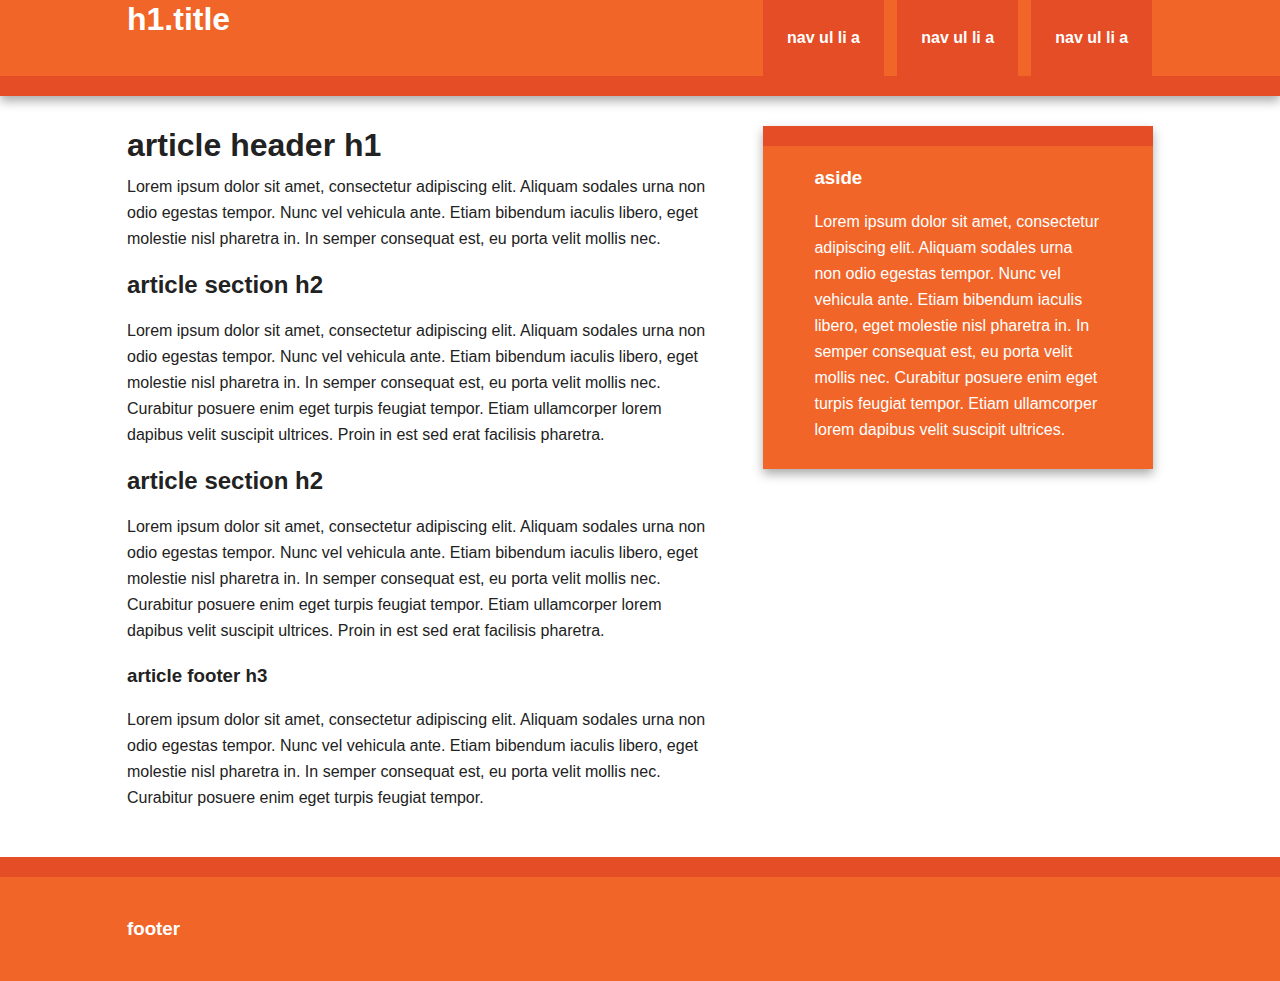
<file: index_iniciali.html>
<!DOCTYPE html>
<!--[if lt IE 7]>      <html class="no-js lt-ie9 lt-ie8 lt-ie7"> <![endif]-->
<!--[if IE 7]>         <html class="no-js lt-ie9 lt-ie8"> <![endif]-->
<!--[if IE 8]>         <html class="no-js lt-ie9"> <![endif]-->
<!--[if gt IE 8]><!--> <html class="no-js"> <!--<![endif]-->
    <head>
        <meta charset="utf-8">
        <meta http-equiv="X-UA-Compatible" content="IE=edge,chrome=1">
        <title></title>
        <meta name="description" content="">
        <meta name="viewport" content="width=device-width">

        <link rel="stylesheet" href="css/normalize.min.css">
        <link rel="stylesheet" href="css/main.css">

        <script src="js/vendor/modernizr-2.6.2-respond-1.1.0.min.js"></script>
    </head>
    <body>
        <!--[if lt IE 7]>
            <p class="chromeframe">You are using an <strong>outdated</strong> browser. Please <a href="http://browsehappy.com/">upgrade your browser</a> or <a href="http://www.google.com/chromeframe/?redirect=true">activate Google Chrome Frame</a> to improve your experience.</p>
        <![endif]-->

        <div class="header-container">
            <header class="wrapper clearfix">
                <h1 class="title">h1.title</h1>
                <nav>
                    <ul>
                        <li><a href="#">nav ul li a</a></li>
                        <li><a href="#">nav ul li a</a></li>
                        <li><a href="#">nav ul li a</a></li>
                    </ul>
                </nav>
            </header>
        </div>

        <div class="main-container">
            <div class="main wrapper clearfix">

                <article>
                    <header>
                        <h1>article header h1</h1>
                        <p>Lorem ipsum dolor sit amet, consectetur adipiscing elit. Aliquam sodales urna non odio egestas tempor. Nunc vel vehicula ante. Etiam bibendum iaculis libero, eget molestie nisl pharetra in. In semper consequat est, eu porta velit mollis nec.</p>
                    </header>
                    <section>
                        <h2>article section h2</h2>
                        <p>Lorem ipsum dolor sit amet, consectetur adipiscing elit. Aliquam sodales urna non odio egestas tempor. Nunc vel vehicula ante. Etiam bibendum iaculis libero, eget molestie nisl pharetra in. In semper consequat est, eu porta velit mollis nec. Curabitur posuere enim eget turpis feugiat tempor. Etiam ullamcorper lorem dapibus velit suscipit ultrices. Proin in est sed erat facilisis pharetra.</p>
                    </section>
                    <section>
                        <h2>article section h2</h2>
                        <p>Lorem ipsum dolor sit amet, consectetur adipiscing elit. Aliquam sodales urna non odio egestas tempor. Nunc vel vehicula ante. Etiam bibendum iaculis libero, eget molestie nisl pharetra in. In semper consequat est, eu porta velit mollis nec. Curabitur posuere enim eget turpis feugiat tempor. Etiam ullamcorper lorem dapibus velit suscipit ultrices. Proin in est sed erat facilisis pharetra.</p>
                    </section>
                    <footer>
                        <h3>article footer h3</h3>
                        <p>Lorem ipsum dolor sit amet, consectetur adipiscing elit. Aliquam sodales urna non odio egestas tempor. Nunc vel vehicula ante. Etiam bibendum iaculis libero, eget molestie nisl pharetra in. In semper consequat est, eu porta velit mollis nec. Curabitur posuere enim eget turpis feugiat tempor.</p>
                    </footer>
                </article>

                <aside>
                    <h3>aside</h3>
                    <p>Lorem ipsum dolor sit amet, consectetur adipiscing elit. Aliquam sodales urna non odio egestas tempor. Nunc vel vehicula ante. Etiam bibendum iaculis libero, eget molestie nisl pharetra in. In semper consequat est, eu porta velit mollis nec. Curabitur posuere enim eget turpis feugiat tempor. Etiam ullamcorper lorem dapibus velit suscipit ultrices.</p>
                </aside>

            </div> <!-- #main -->
        </div> <!-- #main-container -->

        <div class="footer-container">
            <footer class="wrapper">
                <h3>footer</h3>
            </footer>
        </div>

        <script src="//ajax.googleapis.com/ajax/libs/jquery/1.10.1/jquery.min.js"></script>
        <script>window.jQuery || document.write('<script src="js/vendor/jquery-1.10.1.min.js"><\/script>')</script>

        <script src="js/plugins.js"></script>
        <script src="js/main.js"></script>

        <script>
            var _gaq=[['_setAccount','UA-XXXXX-X'],['_trackPageview']];
            (function(d,t){var g=d.createElement(t),s=d.getElementsByTagName(t)[0];
            g.src='//www.google-analytics.com/ga.js';
            s.parentNode.insertBefore(g,s)}(document,'script'));
        </script>
    </body>
</html>
</file>
<file: css/personalizacion.css>
#listabiografia{
    color:rgb(87, 73, 64);
}
#google_translate_element{
    background-color: rgb(213, 188, 155);
}
.skiptranslate{
    background-color: rgb(213, 188, 155);
}
.goog-te-banner-frame {
left: 0px;
top: 0px;
height: 39px;
width: 100%;
z-index: 10000001;
position: absolute;
border: none;
border-bottom: 1px solid rgb(107, 144, 218);
margin: 0;
-moz-box-shadow: 0 0 8px 1px #999999;
-webkit-box-shadow: 0 0 8px 1px rgb(153, 153, 153);
box-shadow: 0 0 8px 1px rgb(153, 153, 153);
_position: absolute;
}
*, *:before, *:after {
-moz-box-sizing: border-box;
-webkit-box-sizing: border-box;
box-sizing: border-box;
}
#topbaja{
    top:40px;
}
.oculto{
    visibility: hidden;
    display: none;
}
</file>
<file: css/main.css>
/* ==========================================================================
   HTML5 Boilerplate styles - h5bp.com (generated via initializr.com)
   ========================================================================== */

html,
button,
input,
select,
textarea {
    color: #222;
}

body {
    font-size: 1em;
    line-height: 1.4;
}

::-moz-selection {
    background: #b3d4fc;
    text-shadow: none;
}

::selection {
    background: #b3d4fc;
    text-shadow: none;
}

hr {
    display: block;
    height: 1px;
    border: 0;
    border-top: 1px solid #ccc;
    margin: 1em 0;
    padding: 0;
}

img {
    vertical-align: middle;
}

fieldset {
    border: 0;
    margin: 0;
    padding: 0;
}

textarea {
    resize: vertical;
}

.chromeframe {
    margin: 0.2em 0;
    background: #ccc;
    color: #000;
    padding: 0.2em 0;
}


/* ===== Initializr Styles ==================================================
   Author: Jonathan Verrecchia - verekia.com/initializr/responsive-template
   ========================================================================== */

body {
    font: 16px/26px Helvetica, Helvetica Neue, Arial;
}

.wrapper {
    width: 90%;
    margin: 0 5%;
}

/* ===================
    ALL: Orange Theme
   =================== */

.header-container {
    border-bottom: 20px solid #e44d26;
}

.footer-container,
.main aside {
    border-top: 20px solid #e44d26;
}

.header-container,
.footer-container,
.main aside {
    background: #f16529;
}

.title {
    color: white;
}

/* ==============
    MOBILE: Menu
   ============== */

nav ul {
    margin: 0;
    padding: 0;
}

nav a {
    display: block;
    margin-bottom: 10px;
    padding: 15px 0;

    text-align: center;
    text-decoration: none;
    font-weight: bold;

    color: white;
    background: #e44d26;
}

nav a:hover,
nav a:visited {
    color: white;
}

nav a:hover {
    text-decoration: underline;
}

/* ==============
    MOBILE: Main
   ============== */

.main {
    padding: 30px 0;
}

.main article h1 {
    font-size: 2em;
}

.main aside {
    color: white;
    padding: 0px 5% 10px;
}

.footer-container footer {
    color: white;
    padding: 20px 0;
}

/* ===============
    ALL: IE Fixes
   =============== */

.ie7 .title {
    padding-top: 20px;
}


/* ==========================================================================
   Author's custom styles
   ========================================================================== */















/* ==========================================================================
   Media Queries
   ========================================================================== */

@media only screen and (min-width: 480px) {

/* ====================
    INTERMEDIATE: Menu
   ==================== */

    nav a {
        float: left;
        width: 27%;
        margin: 0 1.7%;
        padding: 25px 2%;
        margin-bottom: 0;
    }

    nav li:first-child a {
        margin-left: 0;
    }

    nav li:last-child a {
        margin-right: 0;
    }

/* ========================
    INTERMEDIATE: IE Fixes
   ======================== */

    nav ul li {
        display: inline;
    }

    .oldie nav a {
        margin: 0 0.7%;
    }
}

@media only screen and (min-width: 768px) {

/* ====================
    WIDE: CSS3 Effects
   ==================== */

    .header-container,
    .main aside {
        -webkit-box-shadow: 0 5px 10px #aaa;
           -moz-box-shadow: 0 5px 10px #aaa;
                box-shadow: 0 5px 10px #aaa;
    }

/* ============
    WIDE: Menu
   ============ */

    .title {
        float: left;
    }

    nav {
        float: right;
        width: 38%;
    }

/* ============
    WIDE: Main
   ============ */

    .main article {
        float: left;
        width: 57%;
    }

    .main aside {
        float: right;
        width: 28%;
    }
}

@media only screen and (min-width: 1140px) {

/* ===============
    Maximal Width
   =============== */

    .wrapper {
        width: 1026px; /* 1140px - 10% for margins */
        margin: 0 auto;
    }
}

/* ==========================================================================
   Helper classes
   ========================================================================== */

.ir {
    background-color: transparent;
    border: 0;
    overflow: hidden;
    *text-indent: -9999px;
}

.ir:before {
    content: "";
    display: block;
    width: 0;
    height: 150%;
}

.hidden {
    display: none !important;
    visibility: hidden;
}

.visuallyhidden {
    border: 0;
    clip: rect(0 0 0 0);
    height: 1px;
    margin: -1px;
    overflow: hidden;
    padding: 0;
    position: absolute;
    width: 1px;
}

.visuallyhidden.focusable:active,
.visuallyhidden.focusable:focus {
    clip: auto;
    height: auto;
    margin: 0;
    overflow: visible;
    position: static;
    width: auto;
}

.invisible {
    visibility: hidden;
}

.clearfix:before,
.clearfix:after {
    content: " ";
    display: table;
}

.clearfix:after {
    clear: both;
}

.clearfix {
    *zoom: 1;
}

/* ==========================================================================
   Print styles
   ========================================================================== */

@media print {
    * {
        background: transparent !important;
        color: #000 !important; /* Black prints faster: h5bp.com/s */
        box-shadow: none !important;
        text-shadow: none !important;
    }

    a,
    a:visited {
        text-decoration: underline;
    }

    a[href]:after {
        content: " (" attr(href) ")";
    }

    abbr[title]:after {
        content: " (" attr(title) ")";
    }

    /*
     * Don't show links for images, or javascript/internal links
     */

    .ir a:after,
    a[href^="javascript:"]:after,
    a[href^="#"]:after {
        content: "";
    }

    pre,
    blockquote {
        border: 1px solid #999;
        page-break-inside: avoid;
    }

    thead {
        display: table-header-group; /* h5bp.com/t */
    }

    tr,
    img {
        page-break-inside: avoid;
    }

    img {
        max-width: 100% !important;
    }

    @page {
        margin: 0.5cm;
    }

    p,
    h2,
    h3 {
        orphans: 3;
        widows: 3;
    }

    h2,
    h3 {
        page-break-after: avoid;
    }
}
</file>
